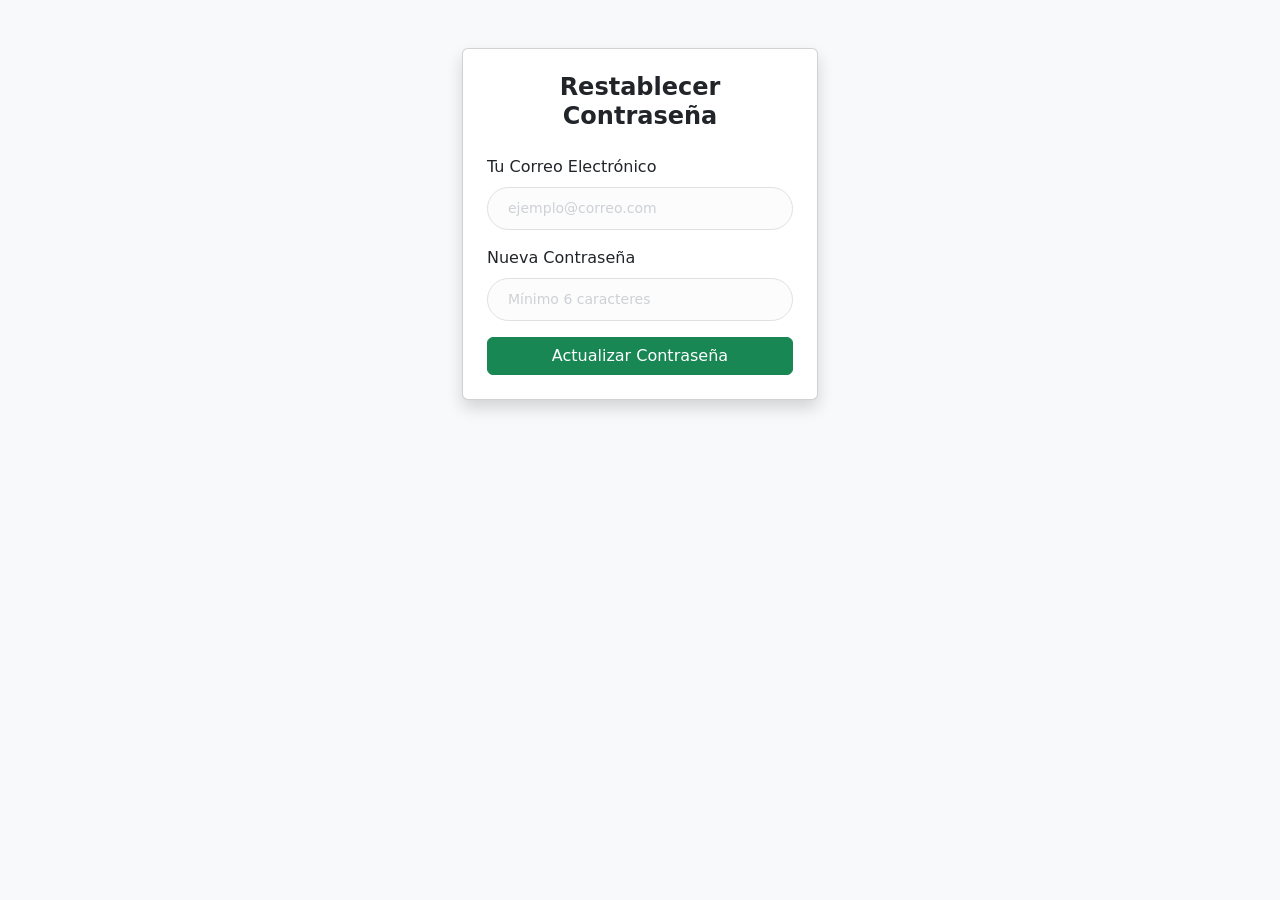
<file: templates/recuperar.html>
<!DOCTYPE html>
<html lang="es">
<head>
    <meta charset="UTF-8">
    <meta name="viewport" content="width=device-width, initial-scale=1.0">
    <title>Recuperar Contraseña - Inovamagic</title>
    <link href="https://cdn.jsdelivr.net/npm/bootstrap@5.3.0/dist/css/bootstrap.min.css" rel="stylesheet">
</head>
<body class="bg-light">

    <div class="container mt-5">
        <div class="row justify-content-center">
            <div class="col-md-4">
                <div class="card shadow p-4">
                    <h2 class="text-center mb-4" style="font-size: 24px; font-weight: bold;">Restablecer Contraseña</h2>
                    
                    <form method="POST">
                        <div class="mb-3">
                            <label for="email" class="form-label">Tu Correo Electrónico</label>
                            <input type="email" name="email" id="email" class="form-control" style="background-color: #fcfcfc; color: #495057; border: 1px solid #e0e0e0; border-radius: 50px; padding: 10px 20px; font-size: 14px;" placeholder="ejemplo@correo.com" required>
                        </div>
                        <div class="mb-3">
                            <label for="password" class="form-label">Nueva Contraseña</label>
                            <input type="password" name="password" id="password" class="form-control" style="background-color: #fcfcfc; color: #495057; border: 1px solid #e0e0e0; border-radius: 50px; padding: 10px 20px; font-size: 14px;" placeholder="Mínimo 6 caracteres" required>
                        </div>
                        <button type="submit" class="btn btn-success w-100">Actualizar Contraseña</button>
                    </form>

                </div>
            </div>
        </div>
    </div>
    <style>
  input::placeholder {
      color: #b0b5bc !important;
      opacity: 0.6 !important;
      font-weight: 300;
  }
</style>

</body>
</html>
</file>
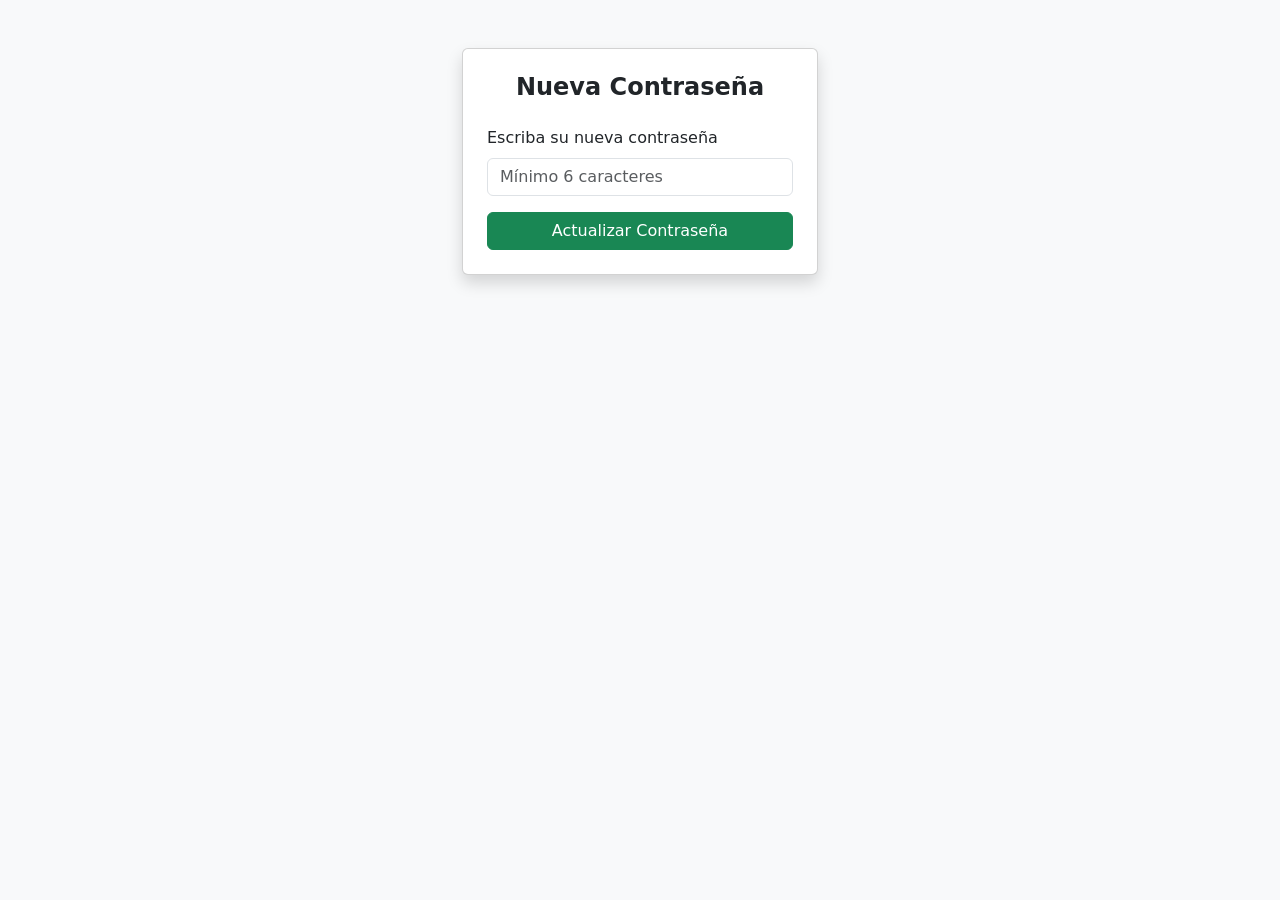
<file: templates/restablecer.html>
<!DOCTYPE html>
<html lang="es">
<head>
    <meta charset="UTF-8">
    <meta name="viewport" content="width=device-width, initial-scale=1.0">
    <title>Restablecer Contraseña - Inovamagic</title>
    <link href="https://cdn.jsdelivr.net/npm/bootstrap@5.3.0/dist/css/bootstrap.min.css" rel="stylesheet">
</head>
<body class="bg-light">

    <div class="container mt-5">
        <div class="row justify-content-center">
            <div class="col-md-4">
                <div class="card shadow p-4">
                    <h2 class="text-center mb-4" style="font-size: 24px; font-weight: bold;">Nueva Contraseña</h2>
                    
                    <form method="POST">
                        <div class="mb-3">
                            <label for="password" class="form-label">Escriba su nueva contraseña</label>
                            <input type="password" name="password" id="password" class="form-control" placeholder="Mínimo 6 caracteres" required>
                        </div>
                        <button type="submit" class="btn btn-success w-100">Actualizar Contraseña</button>
                    </form>

                </div>
            </div>
        </div>
    </div>

</body>
</html>
</file>
